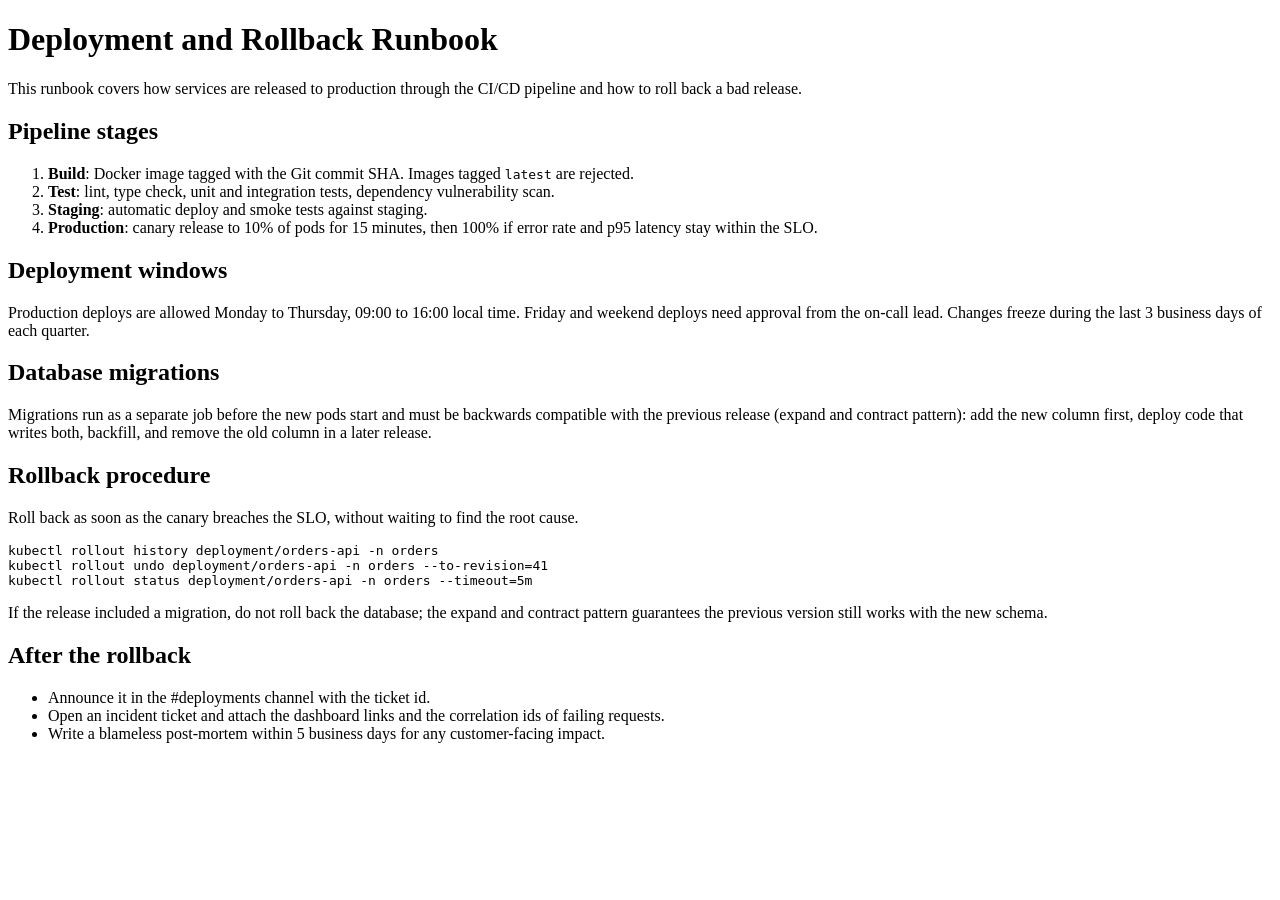
<file: ProyectoFinal/data/docs/runbooks/deployment-runbook.html>
<!doctype html>
<html lang="en">
<head>
  <meta charset="utf-8">
  <meta name="doc_id" content="deployment-runbook">
  <meta name="doc_type" content="runbook">
  <meta name="tags" content="deployment, kubernetes, rollback, ci-cd">
  <title>Deployment and Rollback Runbook</title>
</head>
<body>
  <h1>Deployment and Rollback Runbook</h1>
  <p>This runbook covers how services are released to production through the CI/CD pipeline and how to roll back a bad release.</p>

  <h2>Pipeline stages</h2>
  <ol>
    <li><strong>Build</strong>: Docker image tagged with the Git commit SHA. Images tagged <code>latest</code> are rejected.</li>
    <li><strong>Test</strong>: lint, type check, unit and integration tests, dependency vulnerability scan.</li>
    <li><strong>Staging</strong>: automatic deploy and smoke tests against staging.</li>
    <li><strong>Production</strong>: canary release to 10% of pods for 15 minutes, then 100% if error rate and p95 latency stay within the SLO.</li>
  </ol>

  <h2>Deployment windows</h2>
  <p>Production deploys are allowed Monday to Thursday, 09:00 to 16:00 local time. Friday and weekend deploys need approval from the on-call lead. Changes freeze during the last 3 business days of each quarter.</p>

  <h2>Database migrations</h2>
  <p>Migrations run as a separate job before the new pods start and must be backwards compatible with the previous release (expand and contract pattern): add the new column first, deploy code that writes both, backfill, and remove the old column in a later release.</p>

  <h2>Rollback procedure</h2>
  <p>Roll back as soon as the canary breaches the SLO, without waiting to find the root cause.</p>
  <pre><code class="language-bash">kubectl rollout history deployment/orders-api -n orders
kubectl rollout undo deployment/orders-api -n orders --to-revision=41
kubectl rollout status deployment/orders-api -n orders --timeout=5m</code></pre>
  <p>If the release included a migration, do not roll back the database; the expand and contract pattern guarantees the previous version still works with the new schema.</p>

  <h2>After the rollback</h2>
  <ul>
    <li>Announce it in the #deployments channel with the ticket id.</li>
    <li>Open an incident ticket and attach the dashboard links and the correlation ids of failing requests.</li>
    <li>Write a blameless post-mortem within 5 business days for any customer-facing impact.</li>
  </ul>
</body>
</html>
</file>
